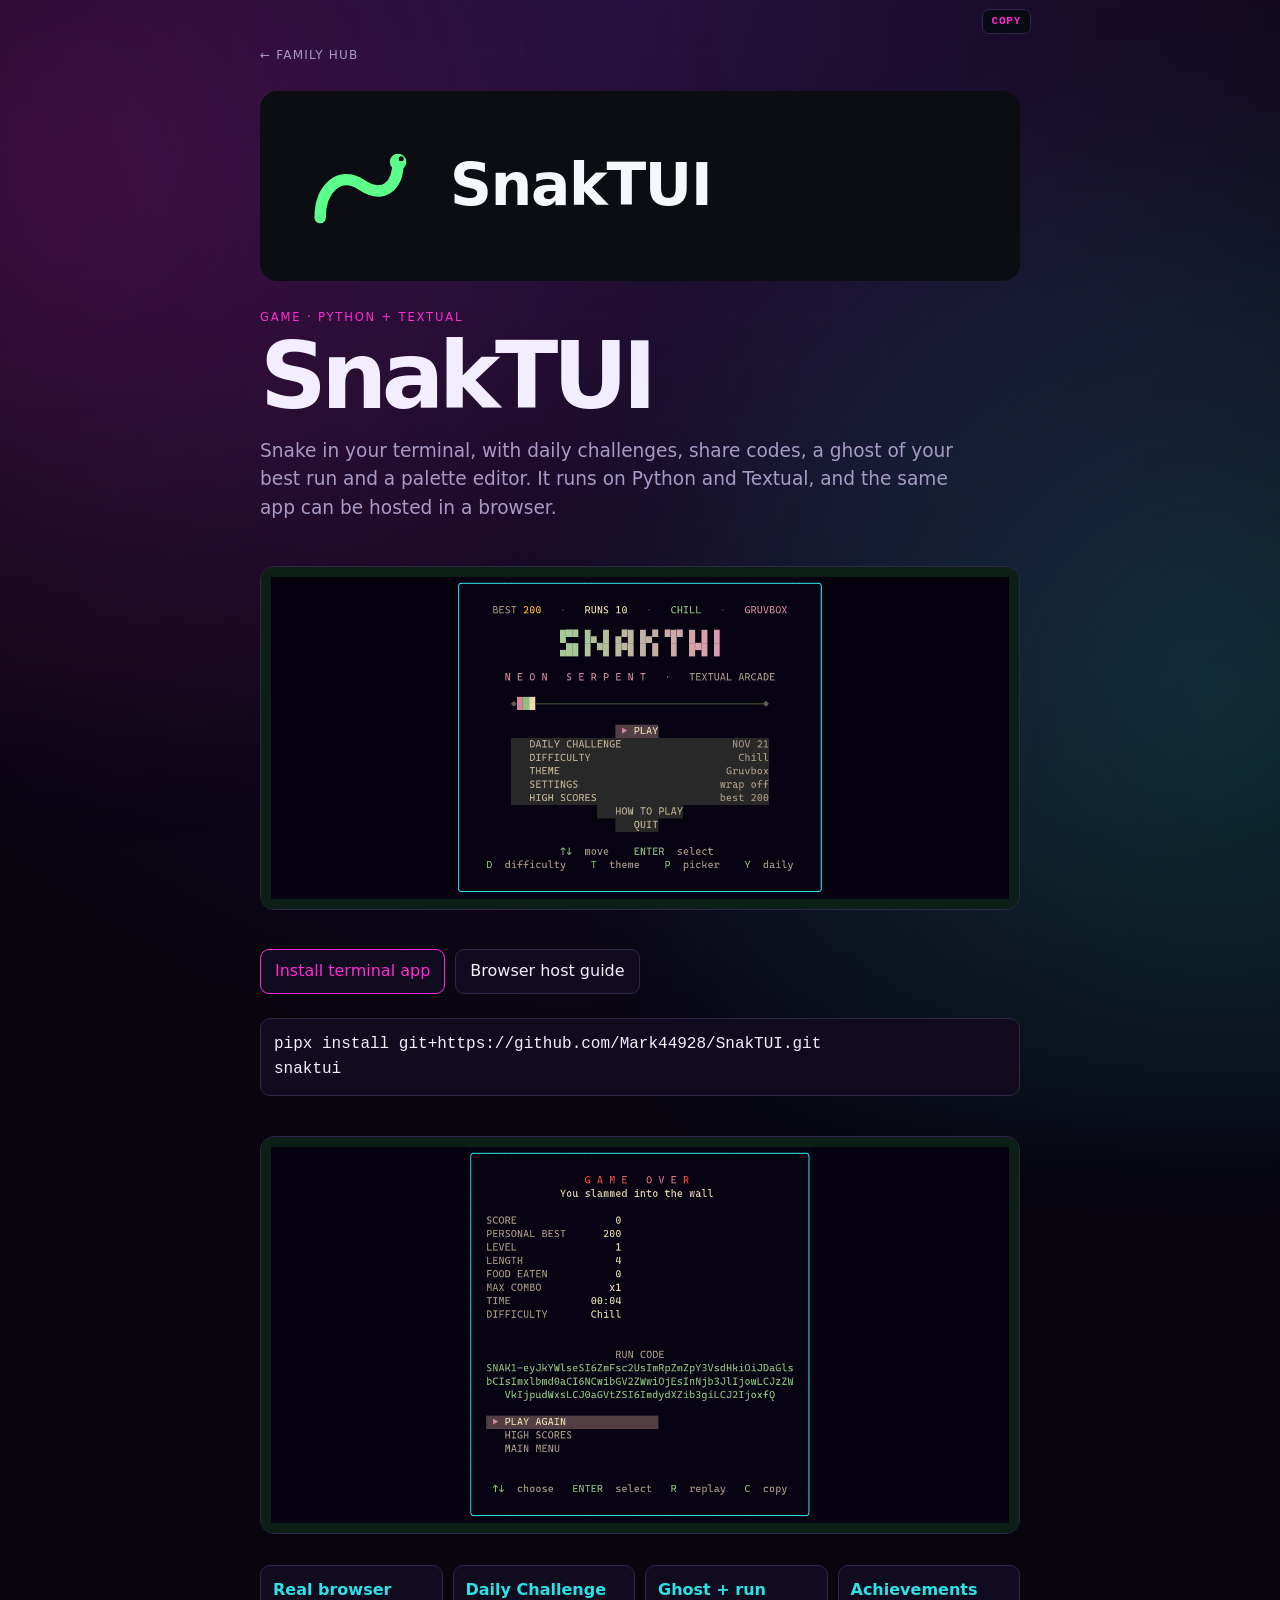
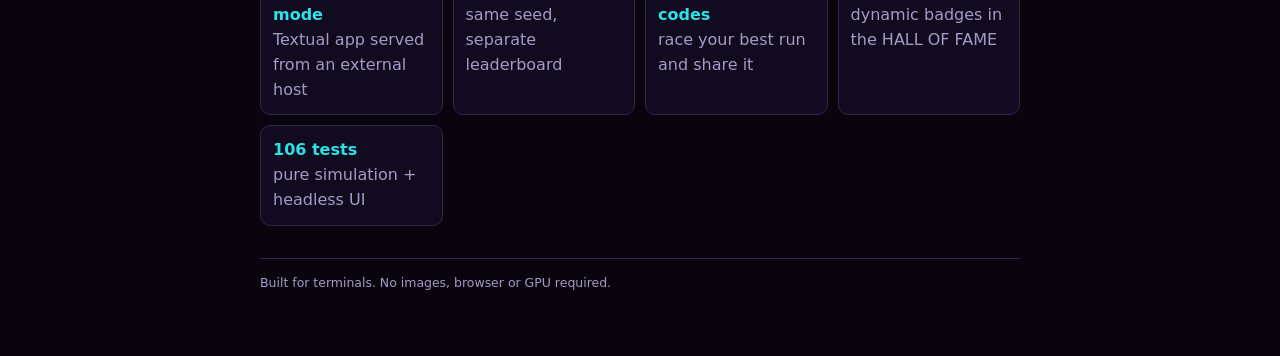
<file: index.html>
<!doctype html>
<html lang="en">
<meta charset="utf-8">
<meta name="viewport" content="width=device-width,initial-scale=1">
<title>SnakTUI — terminal Snake</title>
<link rel="canonical" href="https://mark44928.github.io/SnakTUI/">
<meta property="og:type" content="website">
<meta property="og:site_name" content="Mark44928">
<meta property="og:title" content="SnakTUI — terminal Snake">
<meta property="og:description" content="Neon terminal Snake built with Python and Textual. Daily challenges, ghost racing, achievements and optional external browser hosting.">
<meta property="og:url" content="https://mark44928.github.io/SnakTUI/">
<meta property="og:image" content="https://mark44928.github.io/SnakTUI/docs/og.png">
<meta property="og:image:width" content="1200">
<meta property="og:image:height" content="300">
<meta name="twitter:card" content="summary_large_image">
<meta name="twitter:image" content="https://mark44928.github.io/SnakTUI/docs/og.png">
<link rel="icon" href="assets/logo.svg" type="image/svg+xml">
<link rel="stylesheet" href="assets/family.css">
<script defer src="assets/family.js"></script>
<style>
:root{color-scheme:dark;--bg:#08050f;--p:#110b1f;--b:#30264a;--t:#f2edff;--m:#a79ac4;--a:#ff2bd6;--a2:#2de2e6}
*{box-sizing:border-box}body{margin:0;background:radial-gradient(80% 55% at 50% 0,#24113b,var(--bg));color:var(--t);font:16px/1.55 ui-sans-serif,system-ui,sans-serif}
main{max-width:800px;margin:auto;padding:42px 20px 64px}a{color:var(--a2)}.back{font-size:.75rem;letter-spacing:.1em;text-transform:uppercase;text-decoration:none;color:var(--m)}
.k{color:var(--a);font-size:.72rem;letter-spacing:.16em;text-transform:uppercase;margin:28px 0 8px}h1{font-size:clamp(2.8rem,10vw,5.8rem);line-height:.9;letter-spacing:-.06em;margin:0}
.lede{font-size:1.16rem;color:var(--m);max-width:60ch}.buttons{display:flex;flex-wrap:wrap;gap:10px;margin:24px 0}.btn{padding:9px 14px;border:1px solid var(--b);border-radius:9px;background:var(--p);color:var(--t);text-decoration:none}.btn.primary{border-color:var(--a);color:var(--a)}
pre{background:var(--p);border:1px solid var(--b);border-radius:10px;padding:13px;overflow:auto}img{width:100%;border:1px solid var(--b);border-radius:14px;margin:24px 0 8px}.grid{display:grid;grid-template-columns:repeat(auto-fit,minmax(170px,1fr));gap:10px;padding:0;list-style:none}.grid li{background:var(--p);border:1px solid var(--b);border-radius:10px;padding:12px;color:var(--m)}.grid b{display:block;color:var(--a2)}footer{margin-top:32px;border-top:1px solid var(--b);padding-top:14px;color:var(--m);font-size:.78rem}
</style>
<main>
<a class="back" href="https://mark44928.github.io/Mark44928/">← Family hub</a>
<p style="margin:18px 0 0"><img src="assets/logo.svg" alt="SnakTUI logo" width="760" style="width:100%;height:auto;display:block;border:0"></p>
<p class="k">Game · Python + Textual</p>
<h1>SnakTUI</h1>
<p class="lede">Snake in your terminal, with daily challenges, share codes, a ghost of your best run and a palette editor. It runs on Python and Textual, and the same app can be hosted in a browser.</p>
<p><img src="docs/menu.png" alt="SnakTUI main menu"></p>
<div class="buttons"><a class="btn primary" href="https://github.com/Mark44928/SnakTUI">Install terminal app</a><a class="btn" href="https://github.com/Mark44928/SnakTUI#browser-mode-real-textual-app">Browser host guide</a></div>
<pre>pipx install git+https://github.com/Mark44928/SnakTUI.git
snaktui</pre>
<img src="docs/game.png" alt="SnakTUI gameplay">
<ul class="grid"><li><b>Real browser mode</b>Textual app served from an external host</li>
<li><b>Daily Challenge</b>same seed, separate leaderboard</li><li><b>Ghost + run codes</b>race your best run and share it</li><li><b>Achievements</b>dynamic badges in the HALL OF FAME</li><li><b>106 tests</b>pure simulation + headless UI</li></ul>
<footer>Built for terminals. No images, browser or GPU required.</footer>
</main>
</html>
</file>
<file: assets/family.css>
:root {
  --family-glow: var(--a, var(--green, #61d7ff));
  --family-glow2: var(--a2, var(--cyan, #ff5bd6));
}

@keyframes family-float {
  from { transform: translate3d(-2%, -1%, 0) scale(1); }
  to { transform: translate3d(3%, 2%, 0) scale(1.07); }
}

body::before,
body::after {
  content: "";
  position: fixed;
  pointer-events: none;
  z-index: 0;
}

body::before {
  inset: -25%;
  background:
    radial-gradient(circle at 20% 30%, var(--family-glow) 0, transparent 36%),
    radial-gradient(circle at 80% 68%, var(--family-glow2) 0, transparent 38%);
  filter: blur(58px);
  opacity: .18;
  animation: family-float 18s ease-in-out infinite alternate;
}

body::after {
  inset: 0;
  opacity: .12;
  background-image:
    linear-gradient(rgba(255, 255, 255, .14) 1px, transparent 1px),
    linear-gradient(90deg, rgba(255, 255, 255, .14) 1px, transparent 1px);
  background-size: 52px 52px;
  -webkit-mask-image: radial-gradient(ellipse at 50% 20%, #000 0, transparent 76%);
  mask-image: radial-gradient(ellipse at 50% 20%, #000 0, transparent 76%);
}

main {
  position: relative;
  z-index: 1;
}

.reveal {
  opacity: 0;
  transform: translateY(12px);
  transition: opacity .48s ease, transform .48s ease;
}

.reveal.in {
  opacity: 1;
  transform: none;
}

pre.has-copy {
  padding-right: 76px;
}

.copy-command {
  position: absolute;
  top: 9px;
  right: 9px;
  z-index: 2;
  padding: 5px 9px;
  border: 1px solid var(--b, rgba(120, 140, 160, .35));
  border-radius: 7px;
  background: rgba(5, 10, 16, .82);
  color: var(--a, #7bd88f);
  font: 700 11px/1.2 ui-monospace, monospace;
  letter-spacing: .07em;
  cursor: pointer;
}

.copy-command:hover,
.copy-command:focus-visible {
  border-color: var(--a, #7bd88f);
  color: #fff;
  outline: none;
}

:focus-visible {
  outline: 2px solid var(--family-glow);
  outline-offset: 3px;
}

@media (prefers-reduced-motion: reduce) {
  body::before { animation: none; }
  .reveal { opacity: 1; transform: none; transition: none; }
}
</file>
